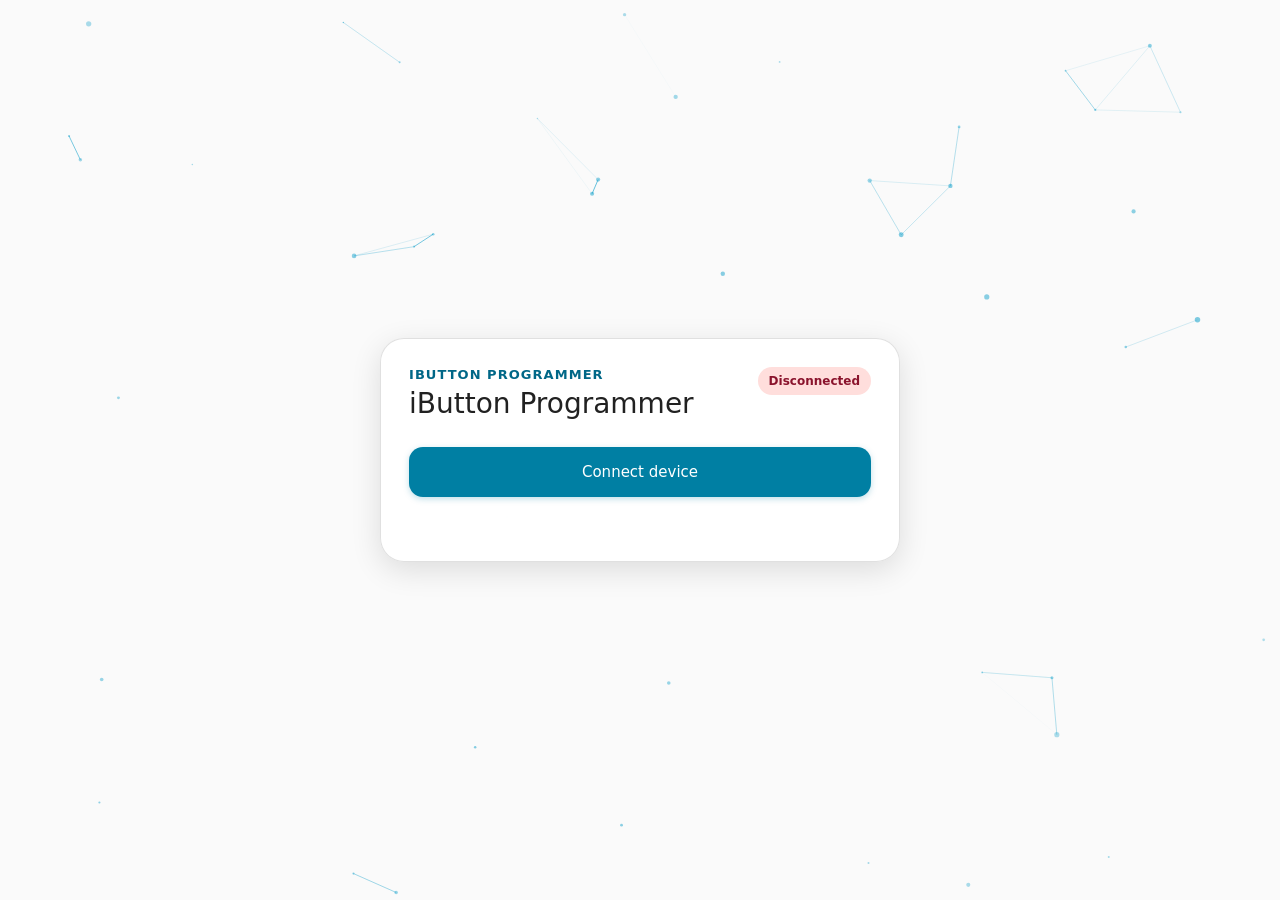
<file: web/index.html>
<!doctype html>
<html lang="en">
<head>
  <meta charset="utf-8">
  <meta name="viewport" content="width=device-width,initial-scale=1,viewport-fit=cover">
  <meta name="description" content="Read and program iButton serial numbers directly from your browser using a USB programmer and Web Serial.">
  <meta name="theme-color" content="#009ac7">
  <meta name="color-scheme" content="light">
  <title>iButton Programmer</title>
  <link rel="icon" href="favicon.ico" sizes="any">
  <link rel="icon" href="favicon.svg" type="image/svg+xml">
  <link rel="stylesheet" href="styles.css">
</head>
<body>
  <canvas id="particles" aria-hidden="true"></canvas>

  <main class="card">
    <header>
      <div>
        <p class="eyebrow">iButton Programmer</p>
        <h1>iButton Programmer</h1>
      </div>
      <span id="status" class="status disconnected">Disconnected</span>
    </header>

    <button id="connect" type="button" class="primary wide">Connect device</button>
    <p id="message" class="message" aria-live="polite"></p>

    <section id="programmer" hidden>
      <label id="serial-label">Serial number</label>
      <div id="serial-fields" class="serial-fields" role="group" aria-labelledby="serial-label">
        <input class="serial-byte" type="text" inputmode="text" autocomplete="off" spellcheck="false" maxlength="2" aria-label="Byte 1" disabled>
        <input class="serial-byte" type="text" inputmode="text" autocomplete="off" spellcheck="false" maxlength="2" aria-label="Byte 2" disabled>
        <input class="serial-byte" type="text" inputmode="text" autocomplete="off" spellcheck="false" maxlength="2" aria-label="Byte 3" disabled>
        <input class="serial-byte" type="text" inputmode="text" autocomplete="off" spellcheck="false" maxlength="2" aria-label="Byte 4" disabled>
        <input class="serial-byte" type="text" inputmode="text" autocomplete="off" spellcheck="false" maxlength="2" aria-label="Byte 5" disabled>
        <input class="serial-byte" type="text" inputmode="text" autocomplete="off" spellcheck="false" maxlength="2" aria-label="Byte 6" disabled>
      </div>
      <p class="hint">6-byte serial number, e.g. 12 34 56 78 9A BC</p>

      <div class="actions">
        <button id="read" type="button" class="primary" disabled>Read</button>
        <button id="write" type="button" class="write-primary" disabled>Write</button>
      </div>
      <p class="write-note">Write changes the serial number. Keep the iButton in place until verification finishes.</p>

      <details class="protocol-details">
        <summary>Debug</summary>
        <div class="protocol-toolbar">
          <span>Protocol diagnostics</span>
          <div class="debug-actions">
            <button id="detect" type="button" class="debug-detect-button" disabled>Detect button type</button>
            <div class="debug-log-actions">
              <button id="copy-log" type="button" class="log-button">Copy</button>
              <button id="clear-log" type="button" class="log-button">Clear</button>
            </div>
          </div>
        </div>
        <pre id="protocol-log" class="protocol-log" aria-label="Debug log"></pre>
      </details>
    </section>
  </main>

  <script src="particles.js" defer></script>
  <script type="module" src="app.js"></script>
</body>
</html>
</file>
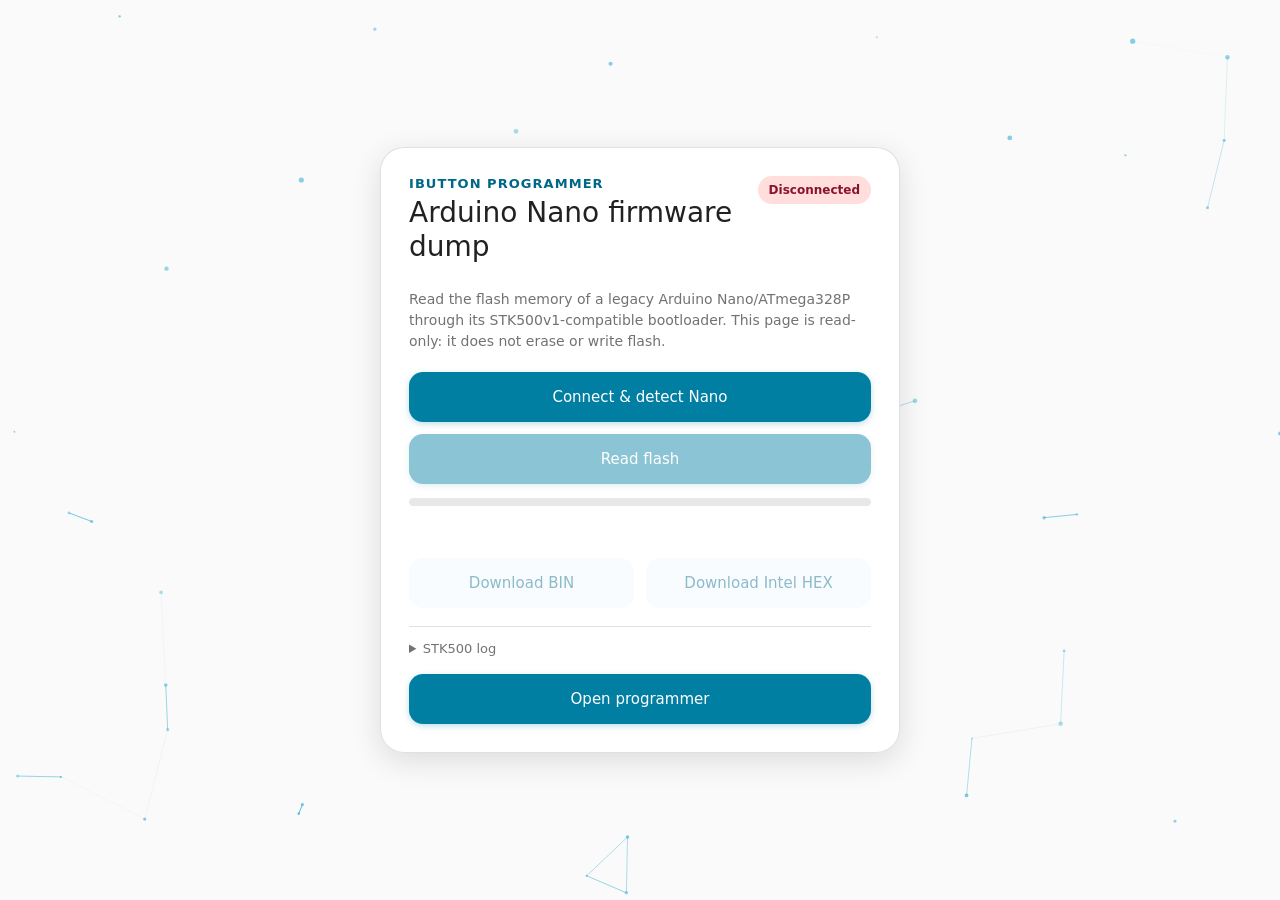
<file: web/dump.html>
<!doctype html>
<html lang="en">
<head>
  <meta charset="utf-8">
  <meta name="viewport" content="width=device-width,initial-scale=1,viewport-fit=cover">
  <meta name="description" content="Read an Arduino Nano ATmega328P flash image through its bootloader using Web Serial.">
  <meta name="theme-color" content="#009ac7">
  <meta name="color-scheme" content="light">
  <title>Arduino Nano Firmware Dump</title>
  <link rel="icon" href="favicon.ico" sizes="any">
  <link rel="icon" href="favicon.svg" type="image/svg+xml">
  <link rel="stylesheet" href="styles.css">
  <style>
    .dump-copy{margin:0 0 20px;color:var(--secondary-text);font-size:14px;line-height:1.5}
    .dump-actions{display:grid;gap:12px}.dump-actions button,.dump-actions a{width:100%}
    .dump-grid{display:grid;grid-template-columns:1fr 1fr;gap:12px;margin-top:12px}
    .dump-status{margin:18px 0 0;font-size:14px;min-height:22px}.dump-status.error{color:var(--error)}.dump-status.success{color:var(--success)}
    .progress{height:8px;margin-top:14px;border-radius:999px;background:#e8e8e8;overflow:hidden}.progress>span{display:block;width:0;height:100%;background:var(--primary-button);transition:width .1s linear}
    .dump-meta{margin-top:16px;padding:12px;border:1px solid var(--divider);border-radius:12px;background:#fafafa;font-size:12px;line-height:1.55;color:var(--secondary-text)}
    .dump-meta strong{color:var(--text)}
    .dump-log{height:220px;overflow:auto;margin:12px 0 0;padding:12px;border:1px solid var(--divider);border-radius:10px;background:#f7f7f7;color:#333;font:11px/1.5 ui-monospace,SFMono-Regular,Menlo,Consolas,monospace;white-space:pre-wrap;overflow-wrap:anywhere}
    .button-link{display:block;min-height:50px;border-radius:14px;padding:14px 20px;background:var(--primary-button);color:#fff;box-shadow:0 2px 6px rgba(0,127,163,.25);font-size:15px;font-weight:500;line-height:22px;text-align:center;text-decoration:none}
    .button-link:hover{background:var(--primary-dark)}
    @media(max-width:450px){.dump-grid{grid-template-columns:1fr}}
  </style>
</head>
<body>
  <canvas id="particles" aria-hidden="true"></canvas>
  <main class="card">
    <header>
      <div>
        <p class="eyebrow">iButton Programmer</p>
        <h1>Arduino Nano firmware dump</h1>
      </div>
      <span id="status" class="status disconnected">Disconnected</span>
    </header>

    <p class="dump-copy">Read the flash memory of a legacy Arduino Nano/ATmega328P through its STK500v1-compatible bootloader. This page is read-only: it does not erase or write flash.</p>

    <div class="dump-actions">
      <button id="connect" class="primary">Connect & detect Nano</button>
      <button id="dump" class="primary" disabled>Read flash</button>
    </div>

    <div class="progress" aria-hidden="true"><span id="progress-bar"></span></div>
    <p id="message" class="dump-status" aria-live="polite"></p>

    <div id="meta" class="dump-meta" hidden>
      <div><strong>Bootloader baud:</strong> <span id="baud">-</span></div>
      <div><strong>Signature:</strong> <span id="signature">-</span></div>
      <div><strong>Flash size:</strong> <span id="flash-size">32768 bytes</span></div>
      <div><strong>Dumped:</strong> <span id="dumped">0 bytes</span></div>
    </div>

    <div class="dump-grid">
      <button id="download-bin" class="secondary" disabled>Download BIN</button>
      <button id="download-hex" class="secondary" disabled>Download Intel HEX</button>
    </div>

    <details class="protocol-details">
      <summary>STK500 log</summary>
      <pre id="log" class="dump-log"></pre>
    </details>

    <div style="margin-top:18px"><a class="button-link" href="./">Open programmer</a></div>
  </main>

  <script src="particles.js" defer></script>
  <script type="module" src="dump.js"></script>
</body>
</html>
</file>
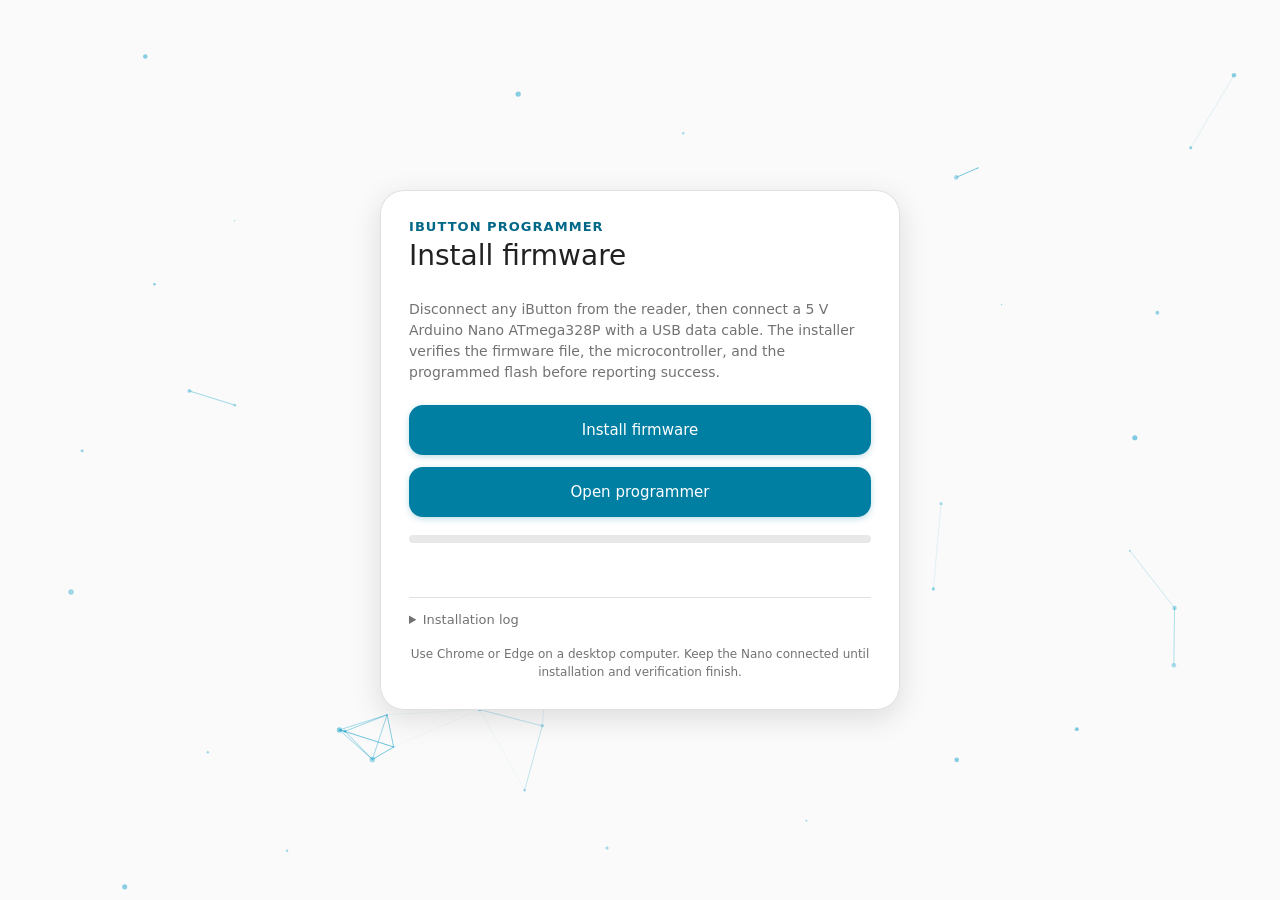
<file: web/install.html>
<!doctype html>
<html lang="en">
<head>
  <meta charset="utf-8">
  <meta name="viewport" content="width=device-width,initial-scale=1,viewport-fit=cover">
  <meta name="description" content="Install and verify iButton Programmer firmware on an Arduino Nano ATmega328P directly from your browser.">
  <meta name="theme-color" content="#009ac7">
  <meta name="color-scheme" content="light">
  <title>Install iButton Programmer</title>
  <link rel="icon" href="favicon.ico" sizes="any">
  <link rel="icon" href="favicon.svg" type="image/svg+xml">
  <link rel="stylesheet" href="styles.css">
  <style>
    .install-copy {
      margin: 0 0 22px;
      color: var(--secondary-text);
      font-size: 14px;
      line-height: 1.5;
    }

    .install-actions {
      display: grid;
      gap: 12px;
    }

    .install-actions button,
    .install-actions .button-link {
      width: 100%;
      min-height: 50px;
      border: 0;
      border-radius: 14px;
      padding: 14px 20px;
      background: var(--primary-button);
      color: #fff;
      box-shadow: 0 2px 6px rgba(0, 127, 163, .25);
      font: inherit;
      font-size: 15px;
      font-weight: 500;
      line-height: 22px;
      text-align: center;
      text-decoration: none;
      cursor: pointer;
    }

    .install-actions button:hover:not(:disabled),
    .install-actions .button-link:hover:not(.disabled-link) {
      background: var(--primary-dark);
    }

    .disabled-link {
      opacity: .55;
      pointer-events: none;
    }

    .install-progress-track {
      height: 8px;
      margin-top: 18px;
      overflow: hidden;
      border-radius: 999px;
      background: #e8e8e8;
    }

    .install-progress-bar {
      width: 0;
      height: 100%;
      background: var(--primary-button);
      transition: width .15s linear;
    }

    .install-status {
      min-height: 22px;
      margin: 14px 0 0;
      font-size: 14px;
      line-height: 1.45;
    }

    .install-status.success {
      color: var(--success);
    }

    .install-status.error {
      color: var(--error);
    }

    .install-note {
      margin: 18px 0 0;
      color: var(--secondary-text);
      font-size: 12px;
      line-height: 1.5;
      text-align: center;
    }

    .install-log {
      max-height: 200px;
      overflow: auto;
      margin: 12px 0 0;
      padding: 12px;
      border: 1px solid var(--divider);
      border-radius: 10px;
      background: #f7f7f7;
      color: #333;
      font: 11px/1.5 ui-monospace, SFMono-Regular, Menlo, Consolas, monospace;
      white-space: pre-wrap;
      overflow-wrap: anywhere;
    }
  </style>
</head>
<body>
  <canvas id="particles" aria-hidden="true"></canvas>

  <main class="card">
    <header>
      <div>
        <p class="eyebrow">iButton Programmer</p>
        <h1>Install firmware</h1>
      </div>
    </header>

    <p class="install-copy">Disconnect any iButton from the reader, then connect a 5 V Arduino Nano ATmega328P with a USB data cable. The installer verifies the firmware file, the microcontroller, and the programmed flash before reporting success.</p>

    <div class="install-actions">
      <button id="install" type="button">Install firmware</button>
      <a id="open-programmer" href="./" class="button-link">Open programmer</a>
    </div>

    <div class="install-progress-track" role="progressbar" aria-label="Firmware installation progress" aria-valuemin="0" aria-valuemax="100" aria-valuenow="0">
      <div id="install-progress" class="install-progress-bar"></div>
    </div>
    <p id="install-status" class="install-status" aria-live="polite"></p>

    <details class="protocol-details">
      <summary>Installation log</summary>
      <pre id="install-log" class="install-log" aria-label="Installation log"></pre>
    </details>

    <p class="install-note">Use Chrome or Edge on a desktop computer. Keep the Nano connected until installation and verification finish.</p>
  </main>

  <script src="particles.js" defer></script>
  <script type="module" src="nano-installer.js?v=20260905-1"></script>
</body>
</html>
</file>
<file: web/styles.css>
:root {
  --primary: #009ac7;
  --primary-button: #007fa3;
  --primary-dark: #006787;
  --primary-light: #eff9fe;
  --write-button: #00566f;
  --write-dark: #004456;
  --text: #212121;
  --secondary-text: #727272;
  --divider: rgba(0, 0, 0, .12);
  --surface: #fff;
  --background: #fafafa;
  --success: #43a047;
  --error: #db4437;
}

* {
  box-sizing: border-box;
}

html {
  font-family: Roboto, Inter, ui-sans-serif, system-ui, -apple-system, BlinkMacSystemFont, "Segoe UI", sans-serif;
  color: var(--text);
  background: var(--background);
}

body {
  margin: 0;
  min-height: 100dvh;
  display: grid;
  place-items: center;
  padding: 24px;
  overflow-x: hidden;
}

#particles {
  position: fixed;
  inset: 0;
  width: 100%;
  height: 100%;
  z-index: 0;
  pointer-events: none;
}

.card {
  position: relative;
  z-index: 1;
  width: min(100%, 520px);
  background: rgba(255, 255, 255, .96);
  border: 1px solid var(--divider);
  border-radius: 24px;
  padding: 28px;
  box-shadow: 0 8px 30px rgba(0, 0, 0, .12);
  backdrop-filter: blur(4px);
}

header {
  display: flex;
  align-items: flex-start;
  justify-content: space-between;
  gap: 16px;
  margin-bottom: 26px;
}

.eyebrow {
  margin: 0 0 5px;
  color: var(--primary-dark);
  font-size: 13px;
  font-weight: 600;
  text-transform: uppercase;
  letter-spacing: .08em;
}

h1 {
  margin: 0;
  font-size: 28px;
  line-height: 1.2;
  font-weight: 500;
}

.status {
  font-size: 12px;
  font-weight: 600;
  padding: 7px 11px;
  border-radius: 999px;
  white-space: nowrap;
}

.disconnected {
  background: #ffdedc;
  color: #8a132c;
}

.connecting {
  background: #fff4d6;
  color: #765300;
}

.connected {
  background: #e3f9e3;
  color: #036730;
}

button,
input {
  font: inherit;
}

button {
  border: 0;
  border-radius: 14px;
  padding: 14px 20px;
  min-height: 50px;
  font-size: 15px;
  font-weight: 500;
  cursor: pointer;
  transition: background-color .15s ease, box-shadow .15s ease, transform .05s ease, opacity .15s ease;
}

button:focus-visible,
.protocol-details summary:focus-visible {
  outline: 3px solid rgba(0, 154, 199, .28);
  outline-offset: 2px;
}

button:active:not(:disabled) {
  transform: translateY(1px);
}

button:disabled {
  opacity: .45;
  cursor: not-allowed;
}

.primary {
  background: var(--primary-button);
  color: #fff;
  box-shadow: 0 2px 6px rgba(0, 127, 163, .25);
}

.primary:hover:not(:disabled) {
  background: var(--primary-dark);
}

.write-primary {
  background: var(--write-button);
  color: #fff;
  box-shadow: 0 2px 6px rgba(0, 86, 111, .3);
}

.write-primary:hover:not(:disabled) {
  background: var(--write-dark);
}

.secondary {
  background: var(--primary-light);
  color: var(--primary-dark);
}

.secondary:hover:not(:disabled) {
  background: #dff3fc;
}

.wide {
  width: 100%;
}

section {
  margin-top: 24px;
  border-top: 1px solid var(--divider);
  padding-top: 24px;
}

label {
  display: block;
  margin-bottom: 10px;
  font-size: 14px;
  font-weight: 500;
}

.serial-fields {
  display: grid;
  grid-template-columns: repeat(6, 1fr);
  gap: 8px;
}

.serial-byte {
  width: 100%;
  min-width: 0;
  height: 56px;
  border: 1px solid rgba(0, 0, 0, .24);
  border-radius: 12px;
  padding: 0;
  text-align: center;
  background: #fff;
  color: var(--text);
  font-family: ui-monospace, SFMono-Regular, Menlo, Consolas, monospace;
  font-size: 20px;
  text-transform: uppercase;
  letter-spacing: .04em;
  transition: border-color .15s ease, box-shadow .15s ease, opacity .15s ease;
}

.serial-byte:hover:not(:disabled) {
  border-color: rgba(0, 0, 0, .5);
}

.serial-byte:focus {
  outline: 0;
  border-color: var(--primary);
  box-shadow: 0 0 0 2px rgba(0, 154, 199, .18);
}

.serial-byte:disabled {
  opacity: .65;
  background: #f7f7f7;
}

.hint {
  margin: 8px 0 20px;
  color: var(--secondary-text);
  font-size: 12px;
}

.actions {
  display: grid;
  grid-template-columns: 1fr 1fr;
  gap: 12px;
}

.write-note {
  margin: 10px 0 0;
  color: var(--secondary-text);
  font-size: 12px;
  line-height: 1.45;
}

.message {
  min-height: 22px;
  margin: 14px 0 0;
  font-size: 14px;
  line-height: 1.45;
}

.message.error {
  color: var(--error);
}

.message.success {
  color: var(--success);
}

.protocol-details {
  margin-top: 18px;
  border-top: 1px solid var(--divider);
  padding-top: 14px;
}

.protocol-details summary {
  color: var(--secondary-text);
  font-size: 13px;
  font-weight: 500;
  cursor: pointer;
  user-select: none;
}

.protocol-toolbar {
  display: flex;
  align-items: center;
  justify-content: space-between;
  gap: 12px;
  margin: 12px 0 8px;
  color: var(--secondary-text);
  font-size: 11px;
}

.debug-actions {
  display: flex;
  align-items: center;
  flex-wrap: wrap;
  justify-content: flex-end;
  gap: 10px;
}

.debug-log-actions {
  display: flex;
  align-items: center;
  gap: 4px;
}

.debug-detect-button {
  min-height: 0;
  padding: 5px 10px;
  border-radius: 7px;
  background: var(--primary-dark);
  color: #fff;
  font-size: 10px;
  font-weight: 500;
  line-height: 1.2;
  white-space: nowrap;
  box-shadow: 0 1px 3px rgba(0, 103, 135, .22);
}

.debug-detect-button:hover:not(:disabled) {
  background: var(--write-button);
}

.log-button {
  min-height: 0;
  padding: 4px 7px;
  border-radius: 6px;
  background: var(--primary-light);
  color: var(--primary-dark);
  font-size: 10px;
  font-weight: 400;
  line-height: 1.2;
  white-space: nowrap;
}

.log-button:hover:not(:disabled) {
  background: #dff3fc;
}

.protocol-log {
  height: 180px;
  overflow: auto;
  margin: 0;
  padding: 12px;
  border: 1px solid var(--divider);
  border-radius: 10px;
  background: #f7f7f7;
  color: #333;
  font: 11px/1.5 ui-monospace, SFMono-Regular, Menlo, Consolas, monospace;
  white-space: pre-wrap;
  overflow-wrap: anywhere;
}

@media (max-width: 450px) {
  #particles {
    display: none;
  }

  body {
    padding: 16px;
  }

  .card {
    padding: 20px;
    border-radius: 20px;
  }

  header {
    display: block;
  }

  .status {
    display: inline-block;
    margin-top: 14px;
  }

  .serial-fields {
    gap: 5px;
  }

  .serial-byte {
    height: 50px;
    font-size: 17px;
  }

  .actions {
    grid-template-columns: 1fr;
  }

  .protocol-toolbar {
    align-items: flex-start;
    flex-direction: column;
  }

  .debug-actions {
    justify-content: flex-start;
  }
}

@media (prefers-reduced-motion: reduce) {
  button {
    transition: none;
  }

  #particles {
    display: none;
  }
}
</file>
